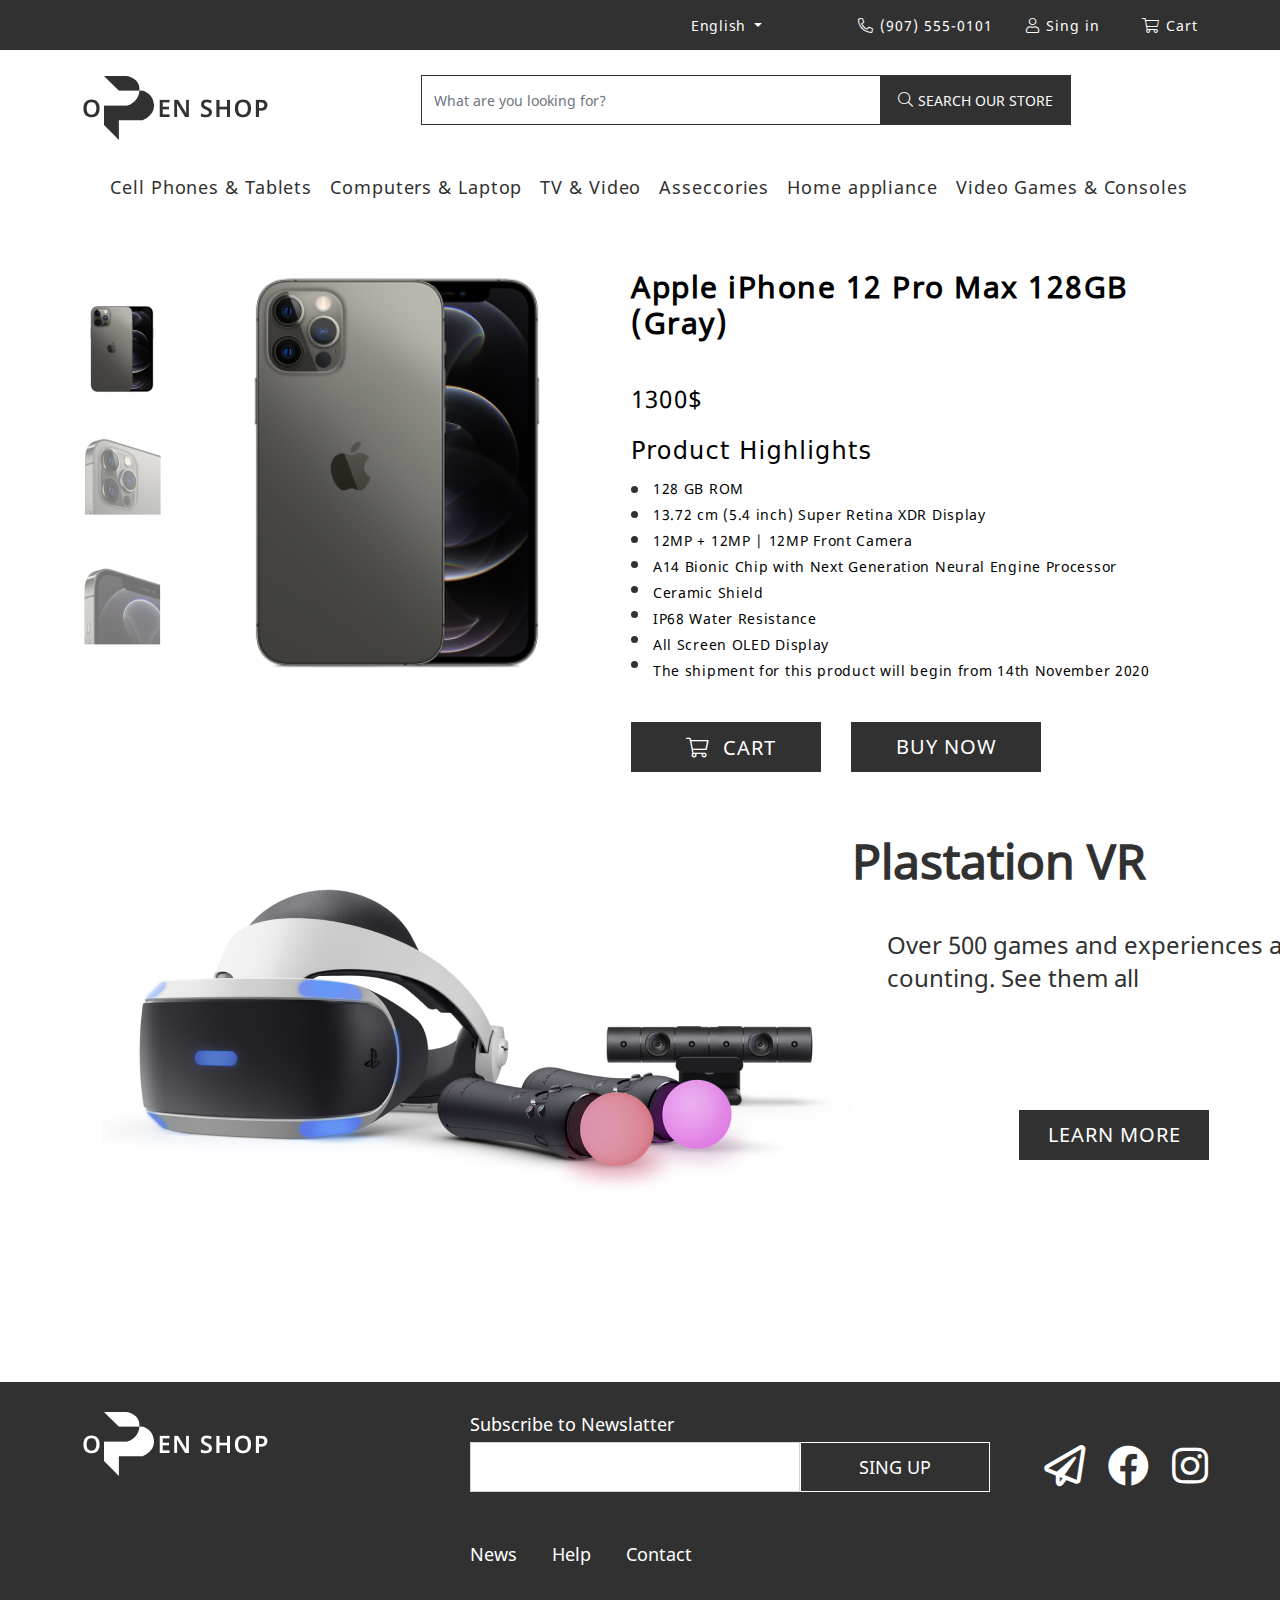
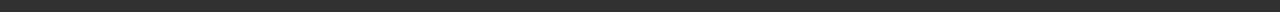
<file: buy.html>
<!DOCTYPE html>
<html lang="en">
<head>
    <meta charset="UTF-8">
    <meta http-equiv="X-UA-Compatible" content="IE=edge">
    <meta name="viewport" content="width=device-width, initial-scale=1.0">
    <title>Cellphones</title>
    <link rel="stylesheet" href="libs/bootstrap.min.css">
    <link rel="stylesheet" href="style/style.css">
    <link rel="stylesheet" href="style/media.css">
</head>
<body>
  <div class="header__prenav">
    <nav class="navbar navbar-expand-lg">
      <div class="container">
        <button class="navbar-toggler" type="button" data-bs-toggle="collapse" data-bs-target="#navbarNavDropdown" aria-controls="navbarNavDropdown" aria-expanded="false" aria-label="Toggle navigation">
          <span class="header__toggler fa"></span>
        </button>
        <div class="header__prenav-content d-flex ms-auto justify-content-center">
          <li class="nav-item dropdown">
            <a class="prenav_link nav-link dropdown-toggle" href="#" id="navbarDropdownMenuLink" role="button" data-bs-toggle="dropdown" aria-expanded="false">
              English
            </a>
            <ul class="prenav__list dropdown-menu" aria-labelledby="navbarDropdownMenuLink">
              <li><a class="dropdown-item prenav__dropdown-eng" href="#">English</a></li>
              <div class="prenav__drop"></div>
              <li><a class="dropdown-item prenav__dropdown-ru" href="#">Russian</a></li>
            </ul>
          </li>
        <div class="collapse navbar-collapse" id="navbarNavDropdown">
          <ul class="navbar-nav">
            <li>
              <a class="header__prenav-phone prenav__icon fa" href="#"></a>
              <a class="header__prenav-link" href="#">(907) 555-0101</a>
            </li>
            <li>
              <a class="header__prenav-user prenav__icon fa" href="#"></a>
              <a class="header__prenav-link" href="#">Sing in</a>
            </li>
            <li>
              <a class="header__prenav-cart prenav__icon fa" href="#"></a>
              <a class="header__prenav-link" href="#">Cart</a>
            </li>
          </ul>
        </div>
      </div>
      </div>
    </nav>
  </div>
  <header class="header">
    <nav class="navbar navbar-light">
      <div class="container">
        <div class="header__content d-flex align-items-center">
        <a class="header__logo" href="index.html"></a>
        <ul class="header__content-list">
        <form class="d-flex header__content-list">
          <input class="form-control header__search" type="search" placeholder="What are you looking for?" aria-label="Search">
        <li class="header__conent-search d-flex align-items-center justify-content-center">
          <a class="header__search-icon prenav__icon fa" href="#"></a>
          <a href="#" class="header__search-link">SEARCH OUR STORE</a>
        </li>
        </form>
      </ul>
      </div>
      </div>
    </nav>
    <div class="header__nav">
      <div class="container">
        <nav class="navbar navbar-expand-lg justify-content-center align-items-center">
            <div class="header__nav-content d-flex ">
              <li class="nav-item dropdown">
                <a class="header__nav-link" href="#" role="button" data-bs-toggle="dropdown" aria-expanded="false">
                Cell Phones & Tablets    
                </a>
                <ul class="header__nav-list dropdown-menu" aria-labelledby="navbarDropdownMenuLink">
                  <div class=" d-flex justify-content-around">
                  <li class="header__nav-downmenu d-flex flex-column">
                    <a class="header__nav-dropdown dropdown-item " href="#">Cell Phones</a>
                    <a class="header__nav-down" href="#">Xiaomi</a>
                    <a class="header__nav-down" href="#">Apple</a>
                    <a class="header__nav-down" href="#">Samsung</a>
                    <a class="header__nav-down" href="#">Huawei</a>
                    <a class="header__nav-down" href="#">BQ</a>
                    <a class="header__nav-down" href="#">Nokia</a>
                    <a class="header__nav-down" href="#">Inoi</a>
                    <a class="header__nav-down" href="#">Vivo</a>
                  </li>
                  <li class="d-flex flex-column">
                    <a class="header__nav-dropdown dropdown-item " href="#">Tablets</a>
                    <a class="header__nav-down" href="#">Xiaomi</a>
                    <a class="header__nav-down" href="#">Apple</a>
                    <a class="header__nav-down" href="#">Samsung</a>
                    <a class="header__nav-down" href="#">Huawei</a>
                    <a class="header__nav-down" href="#">BQ</a>
                    <a class="header__nav-down" href="#">More...</a>
                  </li>
                </div>
                </ul>
              </li>
              <li class="nav-item dropdown">
                <a class="header__nav-link" href="#" role="button" data-bs-toggle="dropdown" aria-expanded="false">
                     Computers & Laptop       
                </a>
                <ul class="header__nav-list dropdown-menu" aria-labelledby="navbarDropdownMenuLink">
                  <div class=" d-flex justify-content-around">
                  <li class="header__nav-downmenu d-flex flex-column">
                    <a class="header__nav-dropdown dropdown-item " href="#"> Computers</a>
                    <a class="header__nav-down" href="#">Xiaomi</a>
                    <a class="header__nav-down" href="#">Apple</a>
                    <a class="header__nav-down" href="#">Samsung</a>
                    <a class="header__nav-down" href="#">Huawei</a>
                    <a class="header__nav-down" href="#">BQ</a>
                    <a class="header__nav-down" href="#">Nokia</a>
                    <a class="header__nav-down" href="#">Inoi</a>
                    <a class="header__nav-down" href="#">Vivo</a>
                  </li>
                  <li class="d-flex flex-column">
                    <a class="header__nav-dropdown dropdown-item " href="#">Laptop </a>
                    <a class="header__nav-down" href="#">Xiaomi</a>
                    <a class="header__nav-down" href="#">Apple</a>
                    <a class="header__nav-down" href="#">Samsung</a>
                    <a class="header__nav-down" href="#">Huawei</a>
                    <a class="header__nav-down" href="#">BQ</a>
                    <a class="header__nav-down" href="#">More...</a>
                  </li>
                </div>
                </ul>
              </li>
              <li class="nav-item dropdown">
                <a class="header__nav-link" href="#" role="button" data-bs-toggle="dropdown" aria-expanded="false">
                  TV & Video      
                </a>
                <ul class="header__nav-list dropdown-menu" aria-labelledby="navbarDropdownMenuLink">
                  <div class=" d-flex justify-content-around">
                  <li class="header__nav-downmenu d-flex flex-column">
                    <a class="header__nav-dropdown dropdown-item " href="#">TV</a>
                    <a class="header__nav-down" href="#">Xiaomi</a>
                    <a class="header__nav-down" href="#">Apple</a>
                    <a class="header__nav-down" href="#">Samsung</a>
                    <a class="header__nav-down" href="#">Huawei</a>
                    <a class="header__nav-down" href="#">BQ</a>
                    <a class="header__nav-down" href="#">Nokia</a>
                    <a class="header__nav-down" href="#">Inoi</a>
                    <a class="header__nav-down" href="#">Vivo</a>
                  </li>
                  <li class="d-flex flex-column">
                    <a class="header__nav-dropdown dropdown-item " href="#">Video</a>
                    <a class="header__nav-down" href="#">Xiaomi</a>
                    <a class="header__nav-down" href="#">Apple</a>
                    <a class="header__nav-down" href="#">Samsung</a>
                    <a class="header__nav-down" href="#">Huawei</a>
                    <a class="header__nav-down" href="#">BQ</a>
                    <a class="header__nav-down" href="#">More...</a>
                  </li>
                </div>
                </ul>
              </li>
              <li class="nav-item dropdown">
                <a class="header__nav-link" href="#" role="button" data-bs-toggle="dropdown" aria-expanded="false">
                     Asseccories      
                </a>
                <ul class="header__nav-list dropdown-menu" aria-labelledby="navbarDropdownMenuLink">
                  <div class=" d-flex justify-content-around">
                  <li class="header__nav-downmenu d-flex flex-column">
                    <a class="header__nav-dropdown dropdown-item " href="#">Asseccories</a>
                    <a class="header__nav-down" href="#">Xiaomi</a>
                    <a class="header__nav-down" href="#">Apple</a>
                    <a class="header__nav-down" href="#">Samsung</a>
                    <a class="header__nav-down" href="#">Huawei</a>
                    <a class="header__nav-down" href="#">BQ</a>
                    <a class="header__nav-down" href="#">Nokia</a>
                    <a class="header__nav-down" href="#">Inoi</a>
                    <a class="header__nav-down" href="#">Vivo</a>
                  </li>
                </div>
                </ul>
              </li>
              <li class="nav-item dropdown">
                <a class="header__nav-link" href="#" role="button" data-bs-toggle="dropdown" aria-expanded="false">
                   Home appliance
                </a>
                <ul class="header__nav-list dropdown-menu" aria-labelledby="navbarDropdownMenuLink">
                  <div class=" d-flex justify-content-around">
                  <li class="header__nav-downmenu d-flex flex-column">
                    <a class="header__nav-dropdown dropdown-item " href="#">Home appliance</a>
                    <a class="header__nav-down" href="#">Xiaomi</a>
                    <a class="header__nav-down" href="#">Apple</a>
                    <a class="header__nav-down" href="#">Samsung</a>
                    <a class="header__nav-down" href="#">Huawei</a>
                    <a class="header__nav-down" href="#">BQ</a>
                    <a class="header__nav-down" href="#">Nokia</a>
                    <a class="header__nav-down" href="#">Inoi</a>
                    <a class="header__nav-down" href="#">Vivo</a>
                  </li>
                </div>
                </ul>
              </li>
              <li class="nav-item dropdown">
                <a class="header__nav-link " href="#" role="button" data-bs-toggle="dropdown" aria-expanded="false">
                      Video Games & Consoles       
                </a>
                <ul class="header__nav-list dropdown-menu" aria-labelledby="navbarDropdownMenuLink">
                  <div class=" d-flex justify-content-around">
                  <li class="header__nav-downmenu d-flex flex-column">
                    <a class="header__nav-dropdown dropdown-item" href="#">Video Games</a>
                    <a class="header__nav-down" href="#">Xiaomi</a>
                    <a class="header__nav-down" href="#">Apple</a>
                    <a class="header__nav-down" href="#">Samsung</a>
                    <a class="header__nav-down" href="#">Huawei</a>
                    <a class="header__nav-down" href="#">BQ</a>
                    <a class="header__nav-down" href="#">Nokia</a>
                    <a class="header__nav-down" href="#">Inoi</a>
                    <a class="header__nav-down" href="#">Vivo</a>
                  </li>
                  <li class="d-flex flex-column">
                    <a class="header__nav-dropdown dropdown-item " href="#">Consoles</a>
                    <a class="header__nav-down" href="#">Xiaomi</a>
                    <a class="header__nav-down" href="#">Apple</a>
                    <a class="header__nav-down" href="#">Samsung</a>
                    <a class="header__nav-down" href="#">Huawei</a>
                    <a class="header__nav-down" href="#">BQ</a>
                    <a class="header__nav-down" href="#">More...</a>
                  </li>
                </div>
                </ul>
              </li>
      </div>
    </nav>
      </div>
    </div>
  </header>

  <main class="main">
      <div class="container">
            <div class="main__buy d-flex">
              <div class="buy__left d-flex">
                <div class="buy__left-imgmini d-flex flex-column">
                  <img src="images/mini_iphone.png" alt="" class="mini">
                  <img src="images/mini_iphone-cam.png" alt="" class="mini">
                  <img src="images/mini_iphone-screen.png" alt="" class="mini">
                </div>
                <img src="images/big_iphone.png" alt="" class="main__buy-bigphone">
              </div>
              <div class="buy__right">
                <h2 class="main__buy-title">Apple iPhone 12 Pro Max 128GB (Gray)</h2>
                <p class="main__buy-cost">1300$</p>
                <h3 class="main__buy-product">Product Highlights</h3>
                <div class="main__buy-content d-flex">
                  <div class="main__buy-about">
                  <span class="main__buy-dot"></span>
                  <span class="main__buy-dot"></span>
                  <span class="main__buy-dot"></span>
                  <span class="main__buy-dot"></span>
                  <span class="main__buy-dot"></span>
                  <span class="main__buy-dot"></span>
                  <span class="main__buy-dot"></span>
                  <span class="main__buy-dot"></span>
                </div>
                <div class="main__buy-descriptions">
                <p class="main__buy-description">128 GB ROM</p>
                <p class="main__buy-description">13.72 cm (5.4 inch) Super Retina XDR Display</p>
                <p class="main__buy-description">12MP + 12MP | 12MP Front Camera</p>
                <p class="main__buy-description">A14 Bionic Chip with Next Generation Neural Engine Processor</p>
                <p class="main__buy-description">Ceramic Shield</p>
                <p class="main__buy-description">IP68 Water Resistance</p>
                <p class="main__buy-description">All Screen OLED Display</p>
                <p class="main__buy-description">The shipment for this product will begin from 14th November 2020</p>
                </div>
              </div>
              <div class="main__buy-links d-flex">
              <li class="main__buy-cart">
                <a class="header__prenav-cart prenav__icon buy__link-icon fa" href="#"></a>
                <a class="header__prenav-link buy__link" href="#">CART</a>
              </li>
              <a href="#" class="main__buy-link">BUY NOW</a>
            </div>
              </div>
            </div>
            <div class="main__vr">
              <img src="images/vr.png" alt="" class="main__vr-img">
              <div class="main__vr-group">
                <h2 class="main__vr-title">Plastation VR</h2>
                <p class="main__vr-description">Over 500 games and experiences and counting. See them all</p>
                <a href="#" class="main__callphone-link callphone-link learn learn-vr">LEARN MORE</a>
              </div>
            </div>
          </div>
  </main>

 
  <footer class="footer">
    <div class="container">
      <div class="footer__content d-flex">
        <a href="#" class="footer__logo"></a>
        <div class="footer__content-about">
          <a href="#" class="footer__content-link">Subscribe to Newslatter</a>
          <form class="footer__search-list d-flex">
            <input class="form-control footer__search" type="search" aria-label="Search">
          <li class="header__conent-search">
            <a href="#" class="footer__search-link">SING UP</a>
          </li>
          </form>
          <div class="footer__about-links">
            <a href="#" class="footer__about-link">News</a>
            <a href="#" class="footer__about-link">Help</a>
            <a href="#" class="footer__about-link">Contact</a>
          </div>
        </div>
        <div class="footer__about-icons d-flex">
          <a href="#" class="footer__icon-telegram icons fa"></a>
          <a href="#" class="footer__icon-facebook icons fa"></a>
          <a href="#" class="footer__icon-instagram icons fa"></a>
        </div>
      </div>
    </div>
  </footer>

    <script src="libs/bootstrap.min.js"></script>
</body>
</html>
</file>
<file: style/style.css>
@import 'fonts.css';

* {
    margin: 0;
    padding: 0;
    box-sizing: border-box;
    text-decoration: none !important;
    list-style: none !important;
}

:root {
    --primary-color: #313131;
    --secondary-color: #FFFFFF;
    --black: #0C0C0C;
    --notosans-regular:'NotoSans-Regular';
    --notosans-light:'NotoSansKR-Light';
    --notosans-medium:'NotoSansKR-Medium';
    --notosans-semibold:'NotoSansKR-Bold';
}

body {
    background: var(--secondary-color);
}

/* HEADER START */

.header__prenav {
    background: var(--primary-color);
    height: 50px;
}

.header__prenav-phone::before {
    content: '\f879';
}

.header__prenav-user::before {
    content: '\f007';
}

.header__prenav-cart::before {
    content: '\f07a';
}

.header__prenav-phone {
    margin-left: 80px;
}

.header__prenav-user {
    margin-left: 33px;
}

.header__prenav-cart {
    margin-left: 42px;
}

.prenav__icon {
    color: var(--secondary-color);
    font-size: 15px;
    font-weight: 300;
    margin-right: 2px;
}

.prenav__icon:hover {
    color: var(--secondary-color);
}

.header__prenav-link {
    color: var(--secondary-color);
    display: inline-block;
    font-size: 14px;
    font-family: var(--notosans-regular);
    text-align: center;
    letter-spacing: 0.07em;
}

.header__prenav-link:hover {
    color: var(--secondary-color);
}

.prenav_link {
    color: var(--secondary-color);
    font-family: var(--notosans-regular);
    font-size: 14px;
    line-height: 20px;
    text-align: center;
    letter-spacing: 0.05em;
}

.prenav_link:hover {
    color: var(--secondary-color);
}

.prenav__dropdown-eng {
    font-family: var(--notosans-regular);
    font-size: 14px;
    line-height: 20px;
    letter-spacing: 0.05em;
    color: var(--primary-color);
}

.prenav__dropdown-eng:hover {
    background: none;
    color: var(--primary-color);
}

.prenav__dropdown-ru {
    font-family: var(--notosans-regular);
    font-size: 14px;
    line-height: 20px;
    letter-spacing: 0.05em;
    color: #ABABAB;
}

.prenav__dropdown-ru:hover {
    background: none;
    color: #ABABAB;
}

.prenav__drop {
    width: 70px;
    height: 1px;
    background: #C4C4C4;
}

.header__logo::before {
    content: url('../images/Logo.png');
}

.header__logo {
    width: 187px;
    height: 64px;
}



.header__search-icon::before {
    content: '\f002';
}

.header__search-icon {
    margin-right: 4px;
}

.header__content {
    height: 100px;
}

.header__conent-search {
    background: var(--primary-color);
    width: 190px;
    height: 50px;
}

.header__search-link {
    font-size: 14px;
    line-height: 19px;
    font-family: var(--notosans-regular);
    color: var(--secondary-color);
    border: 1px solid #313131;
    box-sizing: border-box;  
}

.header__search-link:hover {
    color: var(--secondary-color);
}

.header__search {
    border: 1px solid #313131;
    box-sizing: border-box;   
    border-radius: 0;  
    font-size: 14px;
    line-height: 19px;
    color: #BBBBBB;
    font-family: var(--notosans-regular);
    height: 50px;
    width: 460px;
}

.header__content-list {
    margin-left: 60px;
}

.header__nav-link {
    font-size: 18px;
    letter-spacing: 0.05em;
    color: var(--primary-color);
    font-family: var(--notosans-regular);
    margin-left: 18px;
}

.header__nav-link:hover {
    color: var(--primary-color);
}

.header__nav-dropdown {
    font-family: var(--notosans-regular);
    font-size: 16px;
    letter-spacing: 0.05em;
    text-decoration-line: underline;
    color: var(--primary-color);
}

.header__nav-dropdown:hover {
    color: var(--primary-color);
    background: none;
}

.header__nav-down {
    font-family: var(--notosans-light);
    font-weight: 300;
    font-size: 14px;
    line-height: 18px;
    letter-spacing: 0.05em;
    color: var(--primary-color);
    margin-left: 17px;
    margin-bottom: 3px;
}
.header__nav-down:hover {
    color: var(--primary-color);
}

.header__nav-list {
    width: 300px;
    height: 210px;
    background: var(--secondary-color);
    box-shadow: 0px 0px 2px rgba(0, 0, 0, 0.3);
}

.carousel-indicators [data-bs-target] {
    background: #ABABAB;
    width: 10px;
    height: 10px;
    border: none;
    border-radius: 50%;
}

.carousel-indicators [data-bs-target].active {
    background: var(--primary-color);
    width: 15px;
    height: 15px;
}

.header__toggler {
    font-size: 30px;
    color: var(--secondary-color)
}

.header__toggler::before {
    content: '\f0c9';
}

.header__slider-text {
    font-family: var(--notosans-semibold);
    font-weight: 600;
    font-size: 48px;
    line-height: 70px;
    letter-spacing: 0.05em;
    color: var(--primary-color);
    width: 624px;
    text-align: center;
    margin-top: 113px;
}

.header__slider-link {
    font-family: var(--notosans-regular);
    font-size: 18px;
    line-height: 25px;
    color: var(--secondary-color);
    background: var(--primary-color);
    padding: 13px 46px;
    margin-top: 121px;
    display: block;
    width: 200px;
}

.header__slider-link:hover {
    color: var(--secondary-color);
}

.header__slider-content {
    margin-top: 50px;
}

.main__about-left {
    width: 630px;
    height: 500px;
    background: #F4F4F4;
    position: relative;
}

.main__left-description {
    position: absolute;
    margin: 20px 0 0 20px;
}
.main__left-link {
    position: absolute;
    top: 0;
    margin: 390px 0 0 20px;
}

.main__left-cost {
    position: absolute;
    top: 0;
    margin: 430px 0 0 20px;
}

.cost {
    font-family: var(--notosans-regular);
    font-size: 24px;
    letter-spacing: 0.05em;
    color: var(--primary-color);
    line-height: 70px;
}

.title {
    font-family: var(--notosans-medium);
    font-size: 24px;
    letter-spacing: 0.05em;
    color: var(--primary-color);
    line-height: 70px;
}

.title:hover {
    color: var(--primary-color);
}
.discount {
    font-family: var(--notosans-regular);
    font-size: 20px;
    line-height: 70px;
    letter-spacing: 0.05em;
    color: var(--secondary-color);
    width: 70px;
    height: 70px;
    background: var(--primary-color);
    border-radius: 50%;
    text-align: center;
}

.main__first-img {
    position: relative;
    z-index: -9;
}

.main__first-description {
    position: absolute;
    margin: 20px 0 0 20px;
}

.main__first-link {
    position: absolute;
    margin: 125px 0 0 20px;
}

.main__first-cost {
    position: absolute;
    margin: 165px 0 0 20px;
}

.main__about-right {
    margin-left: 30px;
}

.main__second-left {
    background: #F4F4F4;
    width: 300px;
    height: 235px;
    margin-top: 30px;
    position: relative;
}

.main__second-link {
    position: absolute;
    margin: 15px 0 0 20px;
    display: block;
    font-family: var(--notosans-medium);
    font-size: 24px;
    line-height: 30px;
    letter-spacing: 0.05em;
    color: var(--primary-color);
}

.main__second-cost {
    position: absolute;
    margin: 63px 0 0 20px;
    font-family: var(--notosans-regular);
    font-size: 24px;
    line-height: 70px;
    letter-spacing: 0.05em;
    color: var(--primary-color);
}

.main__second-img {
    position: absolute;
    display: block;
    margin-right: 20px;
}
.main__second-description {
    font-family: var(--notosans-regular);
    position: absolute;
    margin: 150px 0 0 20px;
    width: 70px;
    height: 70px;
    background: var(--primary-color);
    border-radius: 50%;
    text-align: center;
    font-size: 20px;
    line-height: 70px;
    text-align: center;
    letter-spacing: 0.05em;
    color: var(--secondary-color);
}

.main__second-right {
    background: #F4F4F4;
    width: 300px;
    height: 235px;
    margin-top: 30px;
    position: relative;
    margin-left: 30px;
}

.main__third-cost {
    position: absolute;
    margin: 40px 0 0 20px;
    font-family: var(--notosans-regular);
    font-size: 24px;
    line-height: 70px;
    letter-spacing: 0.05em;
    color: var(--primary-color);
}

.main {
    margin-top: 60px;
}

.callphone-link {
    font-family: var(--notosans-regular);
    font-size: 20px;
    line-height: 70px;
    letter-spacing: 0.05em;
    color: var(--secondary-color);
    width: 190px;
    height: 50px;
    background: var(--primary-color);
}

.main__callphone-link {
    display: flex;
    align-items: center;
    justify-content: center;
    margin: 30px 0 0 550px;
}

.callphone-link:hover {
    color: var(--secondary-color);
}

.main__callphone-title {
    font-family: var(--notosans-regular);
    font-weight: 300;
    font-size: 40px;
    line-height: 49px;
    color: var(--primary-color);
    margin-top: 70px;
}

.main__callphone-item {
    margin-top: 30px;
    padding-left: 30px;
}

.main__callphone-item:hover {
    box-shadow: 0px 0px 2px rgba(0, 0, 0, 0.5);
}

.main__callphone-item:nth-of-type(1) {
    margin-top: 30px;
    margin-left: 0;
}

.main_item-link {
    font-family: var(--notosans-regular);
    font-size: 16px;
    line-height: 22px;
    color: var(--primary-color);
    position: absolute;
    margin: 220px 0 0 26px;
    display: block;
}

.main_item-link:hover {
    color: var(--primary-color);
}
.main__callphone-description {
    font-family: var(--notosans-regular);
    font-size: 14px;
    line-height: 19px;
    color: var(--primary-color);
    position: absolute;
    margin: 250px 0 0 129px;
}

.yellow {
    margin-left: 38px;
}

.blue {
    margin-left: 45px;
}

.red {
    margin-left: 46px;
}

.lenovo {
    margin-left: 43px;
}

.dream {
    margin-left: 20px;
}

.macbook {
    margin-left: 43px;
}

.dream2 {
    margin-left: 57px;
}

.main__callphone-item {
    margin-left: 30px;
    margin-top: 30px;
}

.comp-link {
    margin-top: 90px;
}

.main__console-content {
    margin-top: 70px;
    position: relative;
}

.main__console-logo::before {
    content: url('../images/ps_logo.png');
}

.main__console-logo {
   margin: 94px 0 0 20px;
   display: block;
}

.main__console-title {
    font-family: var(--notosans-semibold);
    font-size: 48px;
    line-height: 65px;
    color: var(--primary-color);
    margin: 20px 0 0 20px;
}

.main__console-link {
    font-family: var(--notosans-regular);
    font-size: 18px;
    line-height: 25px;
    color: var(--secondary-color);
    width: 190px;
    height: 50px;
    background: var(--primary-color);
    display: block;
    text-align: center;
    padding-top: 14px;
    margin: 70px 0 0 20px;
}
.main__console-link:hover {
    color: var(--secondary-color);
}

.main__console-item {
    position: absolute;
    top: 0;
}

.smart {
    margin: 239px 0 0 32px;
}

.air {
    margin: 239px 0 0 120px;
}

.smartw34 {
    margin: 239px 0 0 34px;
}

.coffee {
   margin: 239px 0 0 34px;
}

.dollar {
    margin: 266px 0 0 145px;
}

footer {
    height: 230px;
    background: var(--primary-color);
    margin-top: 70px;
}

.footer__logo::before {
    content: url('../images/logo_dark.png');
}

.footer__logo {
    margin-top: 30px;
}

.footer__content-link {
    font-family: var(--notosans-regular);
    font-size: 18px;
    line-height: 25px;
    color: var(--secondary-color);
    margin: 30px 0 0 201px;
    display: block;
}

.footer__content-link:hover {
    color: var(--secondary-color);
}

.footer__search-list {
    margin: 5px 0 0 201px;
}

.footer__search-link {
    font-family: var(--notosans-regular);
    font-size: 18px;
    line-height: 25px;
    color: var(--secondary-color);
    width: 190px;
    height: 50px;
    border: 1px solid #FFFFFF;
    box-sizing: border-box;
    display: block;
    text-align: center;
    padding-top: 12px;
}

.footer__search-link:hover {
    color: var(--secondary-color);
}

.footer__search {
    width: 330px;
    height: 50px;
    border-radius: 0;
}

.footer__about-link {
    font-family: var(--notosans-regular);
    font-size: 18px;
    line-height: 25px;
    color: var(--secondary-color);
    margin-left: 30px;
}
.footer__about-link:nth-of-type(1) {
    margin-left: 0;
}

.footer__about-link:hover {
    color: var(--secondary-color);
}

.footer__about-links {
    margin: 50px 0 0 201px;
}

.footer__icon-telegram::before {
    content: '\f1d8';
}
.footer__icon-facebook::before {
    content: '\f09a';
}
.footer__icon-instagram::before {
    content: '\f16d';
}

.icons {
    font-size: 41px;
    line-height: 37px;
    background: none;
    color: var(--secondary-color);
    margin-left: 23px;
}

.icons:nth-of-type(1) {
    margin-left: 0;
}

.icons:hover {
    color: var(--secondary-color);
}

.footer__about-icons {
    margin: 65px 0 0 54px;
}

.main__callphone_love::before {
    content: '\f004';
}

.main__callphone_love {
    line-height: 15px;
    font-size: 0;
    position: absolute;
    margin: 17px 0 0 266px;
    color: var(--primary-color);
    transition: 0.5s;
}

.main__callphone_love:hover {
    color: var(--primary-color);
    font-size: 17px;
}

.main__callphone-buy {
    font-family: var(--notosans-regular);
    font-size: 0;
    line-height: 19px;
    text-align: center;
    width: 100px;
    height: 30px;
    padding-top: 5px;  
    position: absolute; 
    margin: 282px 0 0 100px;
    transition: 0.5s;
    color: var(--secondary-color);
}

.main__callphone-buy:hover{
    font-size: 14px;
    background: var(--primary-color); 
    color: var(--secondary-color);
}

.main__callphone-apple {
    font-family: var(--notosans-regular);
    font-weight: 600;
    font-size: 36px;
    line-height: 49px;
    color: var(--primary-color);
}

.learn {
    margin-top: 80px;
    margin-bottom: 80px;
}

.sam {
    margin-left: 0;
}

.main__xbox {
    position: relative;
}

.main__xbox-content {
    position: absolute;
    top: 0;
}

.main__xbox-title {
    font-family: var(--notosans-regular);
    font-weight: 600;
    font-size: 48px;
    line-height: 65px;
    color: var(--primary-color);
    margin: 10px 0 0 20px;
}

.main__xbox-description {
    font-family: var(--notosans-regular);
    font-size: 24px;
    line-height: 33px;
    color: var(--primary-color);
    width: 454px;
    margin: 10px 0 0 20px;
}

.main__xbox-link {
    font-family: var(--notosans-regular);
    font-size: 18px;
    line-height: 25px;
    color: var(--secondary-color);
    width: 190px;
    height: 50px;
    background: var(--primary-color);    
    display: block;
    text-align: center;
    padding-top: 13px;
    margin: 280px 0 0 20px;
}

.main__xbox-link:hover {
    color: var(--secondary-color);
}

.main__xbox-line {
    height: 195px;
    background: #E3E3E3;
    margin-top: -195px;
}

.main__next-link {
    font-family: var(--notosans-regular);
    font-size: 30px;
    line-height: 41px;
    color: #ABABAB;
}

.main__next-link:hover {
    color: #ABABAB;
}

.main__next-link:nth-of-type(1) {
    font-family: var(--notosans-regular);
    font-size: 30px;
    line-height: 41px;
    color: #000000;
    margin-left: 0;
}

.main__next-icon::before {
    content: '\f324';
}

.main__next-icon {
    color: #000000;
    line-height: 18px;
    font-size: 20px;
    margin-left: 10px;
    margin-top: 7px;
}

.main__next-icon:hover {
    color: #000000;
}

.main__next-span {
    width: 2px;
    height: 35px;
    background: var(--primary-color);
    margin-left: 10px;
    margin-right: 10px;
}

.main__next-span:nth-of-type(2) {
    background: #ABABAB;
}

.main__next-span:nth-of-type(3) {
    background: #ABABAB;
}

.main__next-content {
    margin-top: 50px;
}

.main__buy-title {
    font-family: var(--notosans-regular);
    font-weight: 600;
    font-size: 30px;
    letter-spacing: 0.05em;
    color: #000000;
    
}
.main__buy-cost {
    font-family: var(--notosans-regular);
    font-weight: 500;
    font-size: 24px;
    letter-spacing: 0.05em;
    color: #000000;
    margin-top: 40px;    
}

.main__buy-product {
    font-family: var(--black);
    font-weight: 500;
    font-size: 24px;
    letter-spacing: 0.05em;
    color: #000000;
    margin-top: 20px;
}

.main__buy-dot {
    width: 7px;
    height: 7px;
    border-radius: 50%;
    background: var(--primary-color);
    display: block;
    margin-top: 18px;
}

.main__buy-dot:nth-of-type(1) {
    margin-top: 12px;
}

.main__buy-description {
    font-family: var(--notosans-regular);
    font-size: 14px;
    line-height: 10px;
    letter-spacing: 0.05em;
    color: #000000;  
    margin-left: 15px;
}

.main__buy-descriptions {
    margin-top: 10px;
}

.mini {
    margin-top: 30px;
}

.buy__left-imgmini {
    margin-right: 30px;
}


.main__buy-cart {
    width: 190px;
    height: 50px;
    background: var(--primary-color); 
    margin-right: 30px;   
}

.main__buy-link {
    width: 190px;
    height: 50px;
    background: var(--primary-color);
    display: block;
    padding: 10px 0 0 45px;
    font-family: var(--notosans-regular);
    font-size: 20px;
    letter-spacing: 0.05em;
    color: var(--secondary-color);
}

.main__buy-link:hover {
    color: var(--secondary-color);
}

.buy__link-icon {
    margin: 16px 9px 0 55px;
    line-height: 20px;
    font-size: 20px;
}

.buy__link {
    font-family: var(--notosans-regular);
    font-size: 20px;
    letter-spacing: 0.05em;
    color: var(--secondary-color);
    margin-top: 10px;
}

.main__buy-links {
    margin-top: 30px;
}

.buy__left {
    margin-right: 30px;
}

.main__buy-bigphone {
    width: 409px;
    height: 410px;
}

.main__vr-title {
    font-family: var(--notosans-regular);
    font-size: 48px;
    color: var(--primary-color);
    font-weight: 600;
    margin: 20px 0 0 770px;
}

.main__vr-description {
    font-family: var(--notosans-regular);
    font-size: 24px;
    line-height: 33px;
    color: #313131;
    width: 454px;
    margin: 39px 0 0 805px;
}

.main__vr {
    position: relative;
    margin-top: 40px;
    margin-bottom: 70px;
}

.learn-vr {
    margin: 116px 0 0 937px;
}

.main__vr-group {
    position: absolute;
    top: 0;
}
/* HEADER END */
</file>
<file: style/media.css>
@media(prefers-color-scheme: dark) {
    :root {
        --primary-background: #313131;
        --secondary-background: #0C0C0C;
        --primary-text-color: #FFFFFF;
    }

    body {
        background: var(--primary-background);
    }

    .header__prenav {
        background: var(--secondary-background);
    }

    .header__logo::before {
        content: url('../images/logo_dark.png');
    }

    .header__conent-search {
        background: var(--primary-background);
        border: 1px solid #FFFFFF;
    }
    
    .header__search-link:hover {
        color: var(--secondary-color);
    }
    
    .header__search {
        color: #BBBBBB;
        background: var(--primary-background);
        border: 1px solid #FFFFFF;
    }

    .header__slide-img {
        filter: drop-shadow(-10px 5px 3px rgba(0, 0, 0, 0.25));
    }
    
    .header__slider-text {
        color: var(--primary-text-color);
    }

    .header__slider-link {
        border: 1px solid #FFFFFF;
      
    }

    .carousel-indicators [data-bs-target] {
        background: #ABABAB;
    }
    
    .carousel-indicators [data-bs-target].active {
        background: var(--primary-text-color);
    }

    .header__nav-link {
        color: var(--primary-text-color);
    }

    .header__nav-link:hover {
        color: var(--primary-text-color);
    }

    .callphone-link {
        border: 1px solid #FFFFFF;
    }

    .main__callphone-img2 {
        content: url('../images/iphone_11pro128_dark.png');
    }
    .main__callphone-img3 {
        content: url('../images/iphone_12pro256_dark.png');
    }
    .main__callphone-img4 {
        content: url('../images/iphone_11pro-256_dark.png');
    }
    .main__callphone-img5 {
        content: url('../images/lenovo_dark.png');
    }
    .main__callphone-img6 {
        content: url('../images/dream1_dark.png');
    }
    .main__callphone-img7 {
        content: url('../images/macbook_dark.png');
    }
    .main__callphone-img8 {
        content: url('../images/dream2_dark.png');
    }
    .main__callphone-img9 {
        content: url('../images/smartwhite_dark.png');
    }
    .main__callphone-img10 {
        content: url('../images/airpods2.1_dark.png');
    }
    .main__callphone-img11 {
        content: url('../images/smartblack_dark.png');
    }
    .main__callphone-img12 {
        content: url('../images/coffee_dark.png');
    }

    .main__console-img {
        content: url('../images/ps5_dark.png');
    }

    .main_item-link {
        color: var(--primary-text-color);
    }

    .main_item-link:hover {
        color: var(--primary-text-color);
    }

    .main__callphone-description {
        color: var(--primary-text-color);
    }

    .main__callphone-title {
        color: var(--primary-text-color);
    }

    .main__console-logo::before {
        content: url('../images/ps5logo_dark.png');
    }

    .main__console-link {
        border: 1px solid #FFFFFF;
    }

    .main__console-title {
        color: var(--primary-text-color);
    }
}

@media (max-width: 992px) {
    .header__content {
        flex-direction: column;
    }

    .header__content-list {
        margin-left: 0;
    }

    .header__slides {
        flex-direction: column;
    }

    .carousel-indicators [data-bs-target] {
        margin-bottom: 360px;
    }

    .header__nav-content {
        flex-direction: column;
    }

    .header__logo {
        margin-bottom: 10px;
    }

    .header__content {
        margin-bottom: 10px;
    }

    .nav-item.dropdown {
        text-align: center;
    }
}
</file>
